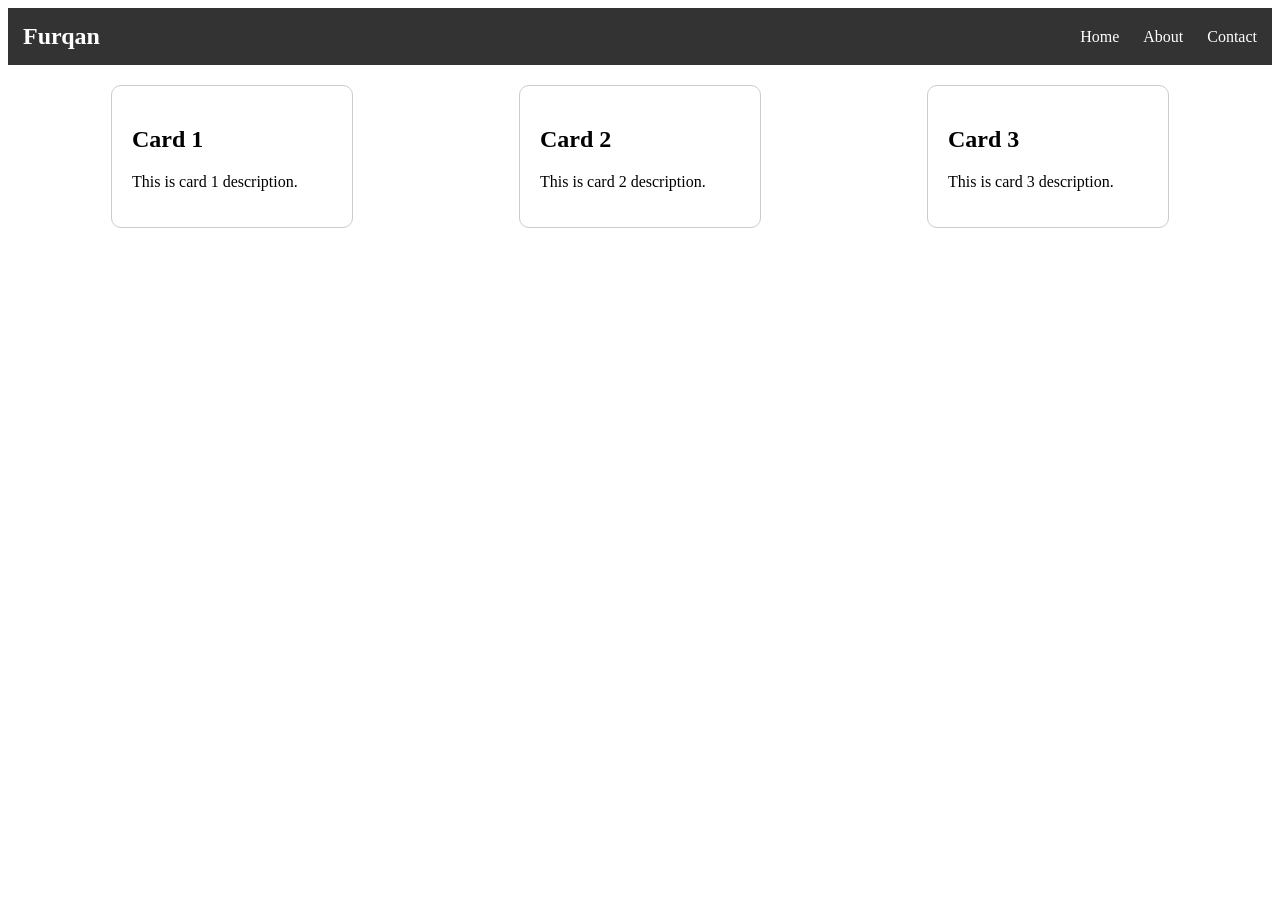
<file: practice-day1/Day-13.html>
<!DOCTYPE html>
<html>
    <head>
    <title>Day 13 - Responsive Design</title>
    <meta name="viewport" content="width=device-width, initial-scale=1.0">
    <link rel="stylesheet" href="Day-13.css">
</head>
    <body>
        <nav>
            <span class="logo">Furqan</span>
            <div class="links">
                <a href="#">Home</a>
                <a href="#">About</a>
                <a href="#">Contact</a>
            </div>
        </nav>
        <div class="container">
            <div class="card">
                <h2>Card 1</h2>
                <p>This is card 1 description.</p>
            </div>
            <div class="card">
                <h2>Card 2</h2>
                <p>This is card 2 description.</p>
            </div>
            <div class="card">
                <h2>Card 3</h2>
                <p>This is card 3 description.</p>
            </div>
        </div>
    </body>
</html>
</file>
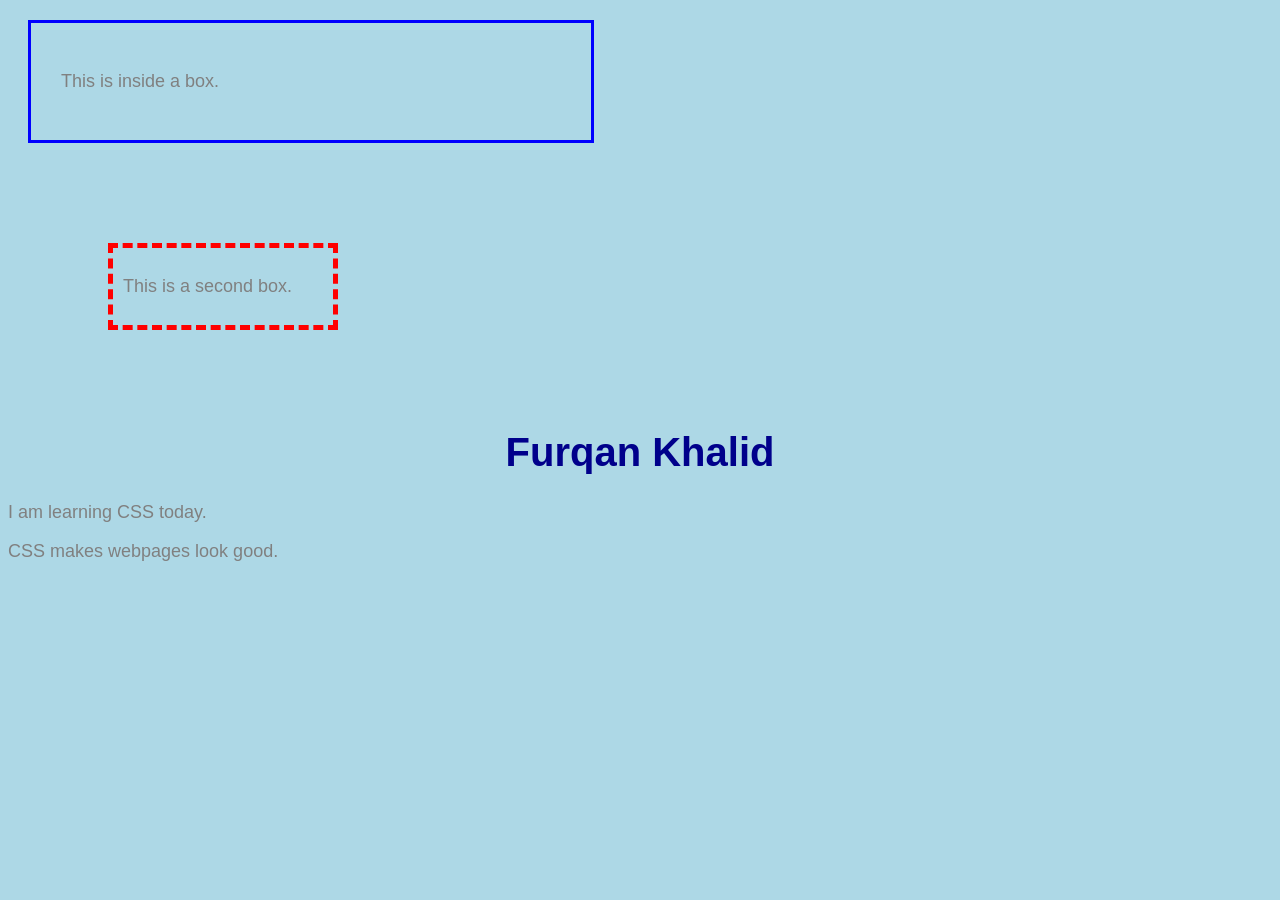
<file: practice-day1/day-6.html>
<!DOCTYPE html>
<html>
    <head>
        <title>Day 6 - CSS Basics</title>
        <link rel="stylesheet" href="style.css">
    </head>
    <body>
        <div>
          <p>This is inside a box.</p>
        </div>
        <div id="box2">
         <p>This is a second box.</p>
        </div>
        <h1>Furqan Khalid</h1>
        <p>I am learning CSS today.</p>
        <p>CSS makes webpages look good.</p>
    </body>
</html>
</file>
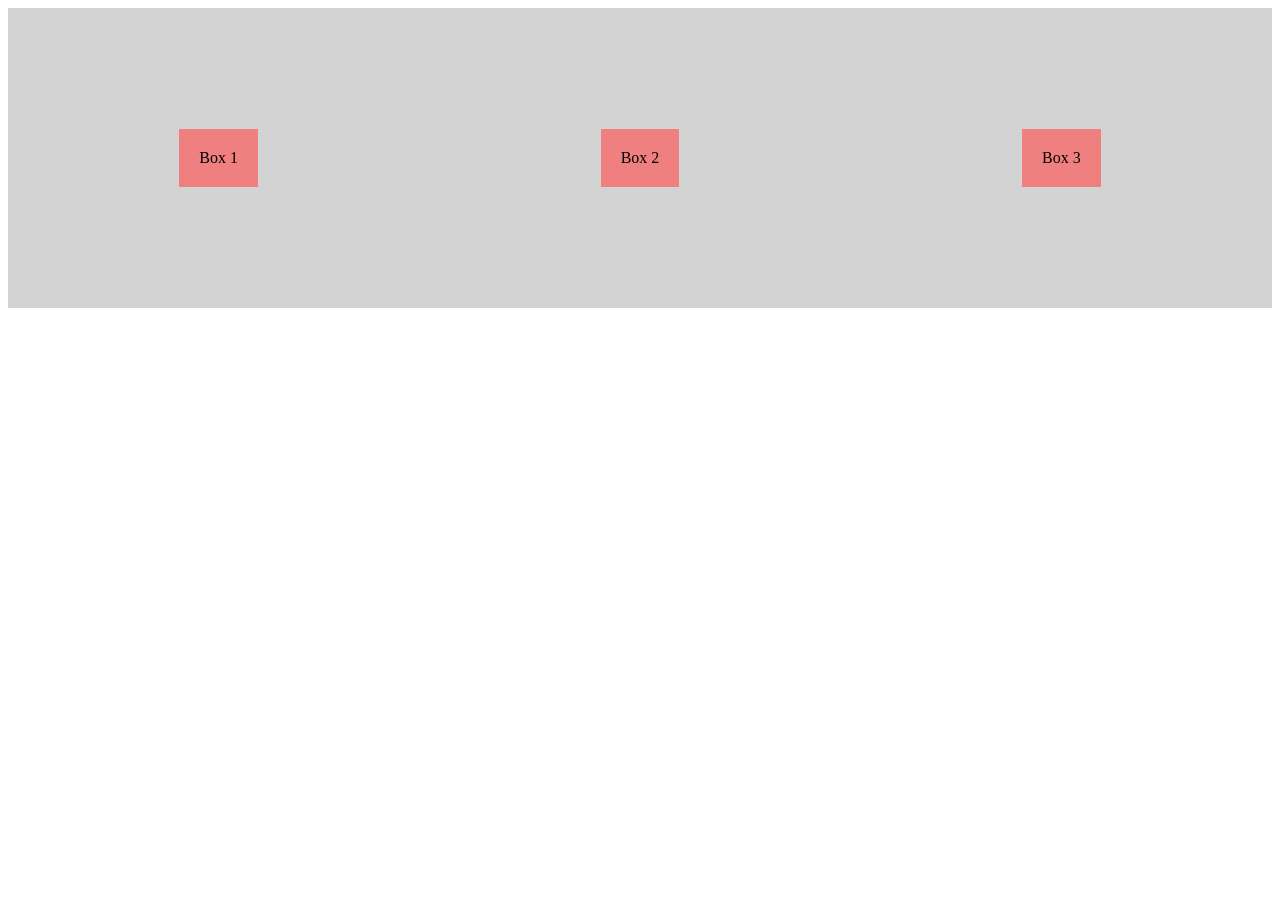
<file: practice-day1/Day-8.html>
<!DOCTYPE html>
<html>
    <head>
        <title>Day 8 - Flexbox</title>
        <link rel="stylesheet" href="day-8.css">
    </head>
    <body>
        <div class="container">
            <div class="box">Box 1</div>
            <div class="box">Box 2</div>
            <div class="box">Box 3</div>
        </div>
    </body>
</html>
</file>
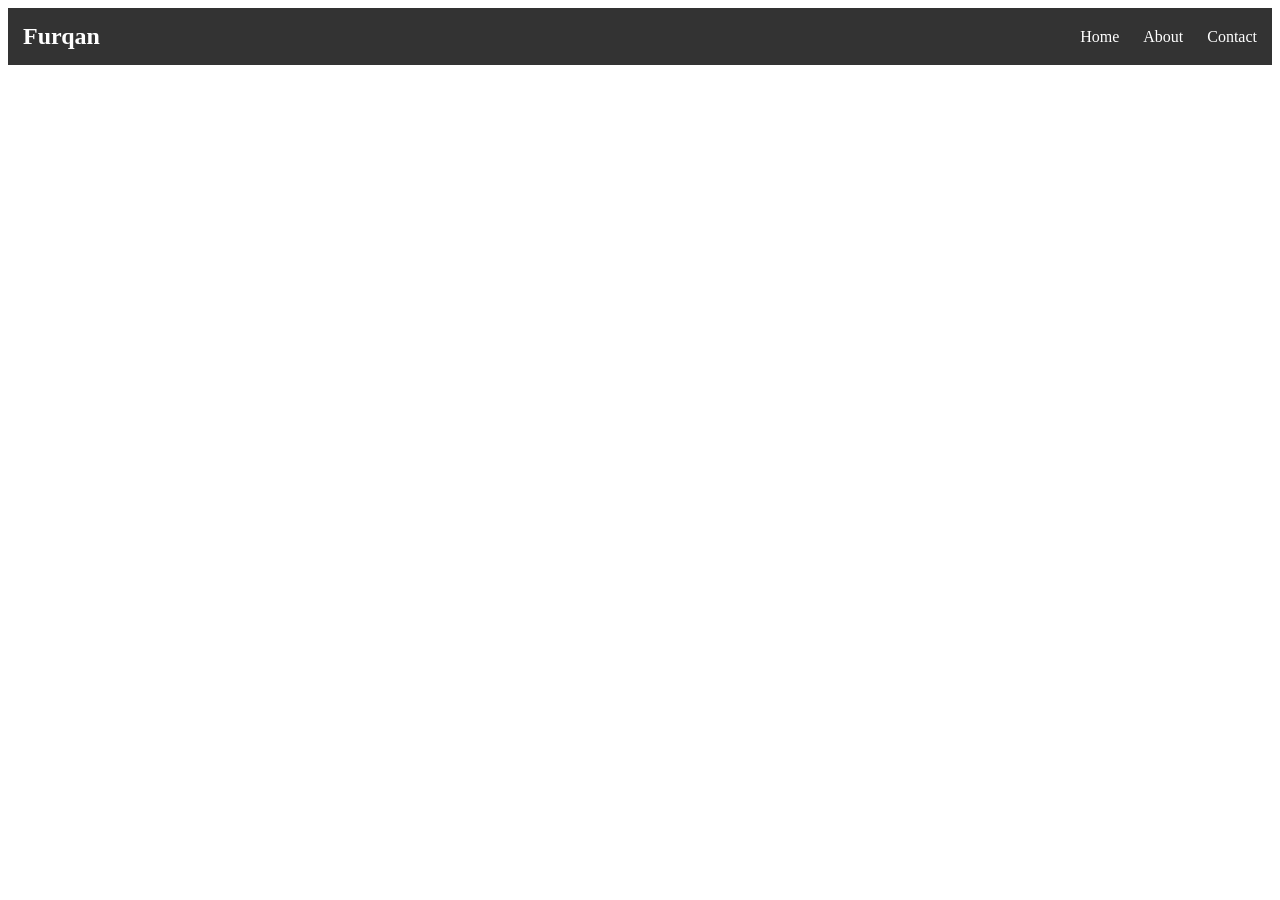
<file: practice-day1/Day-9.html>
<!DOCTYPE html>
<html>
    <head>
        <title>Day 9 - Navbar</title>
        <link rel="stylesheet" href="day-9.css">
    </head>
    <body>
        <nav>
            <span class="logo">Furqan</span>

            <div class="links">
                <a href="#">Home</a>
                <a href="#">About</a>
                <a href="#">Contact</a>
            </div>
        </nav>
    </body>
</html>
</file>
<file: practice-day1/Day-13.css>
nav {
    background-color: #333;
    padding: 15px;
    display: flex;
    justify-content: space-between;
    align-items: center;
}

.logo {
    color: white;
    font-size: 24px;
    font-weight: bold;
}

.links a {
    margin-left: 20px;
    text-decoration: none;
    color: white;
}

.container {
    display: flex;
    justify-content: space-around;
    padding: 20px;
}

.card {
    background-color: white;
    padding: 20px;
    border: 1px solid #ccc;
    border-radius: 10px;
    width: 200px;
}

@media (max-width: 768px) {
    .container {
        flex-direction: column;
        align-items: center;
    }

    .card {
        width: 80%;
        margin-bottom: 20px;
    }

    .links {
        display: flex;
        flex-direction: column;
    }

    .links a {
        margin-left: 0;
        margin-bottom: 10px;
    }
}
</file>
<file: practice-day1/style.css>
body {
    background-color: lightblue;
    font-family: Arial;
}
h1 {
    color: darkblue;
    font-size: 40px;
    text-align: center
}

p {
    color: gray;
    font-size: 18px;
}
div{
    width: 500px;
    padding: 30px;
    border: 3px solid blue;
    margin: 20px;
}
#box2 {
    width: 200px;
    padding: 10px;
    border: 5px dashed red;
    margin: 100px;
}
</file>
<file: practice-day1/day-8.css>
.box {
    background-color: lightcoral;
    padding: 20px;
    margin: 10px;
}
.container {
    display: flex;
    flex-direction: row;
    justify-content: space-around;
    align-items: center;
    height: 300px;
    background-color: lightgray;
}
</file>
<file: practice-day1/day-9.css>
nav {
    background-color: #333;
    padding: 15px;
    display: flex;
    justify-content: space-between;
    align-items: center;
}

.links a {
    margin-left: 20px;
}
a {
    text-decoration: none;
    color: white;
}
.logo {
    color: white;
    font-size: 24px;
    font-weight: bold;
}
</file>
